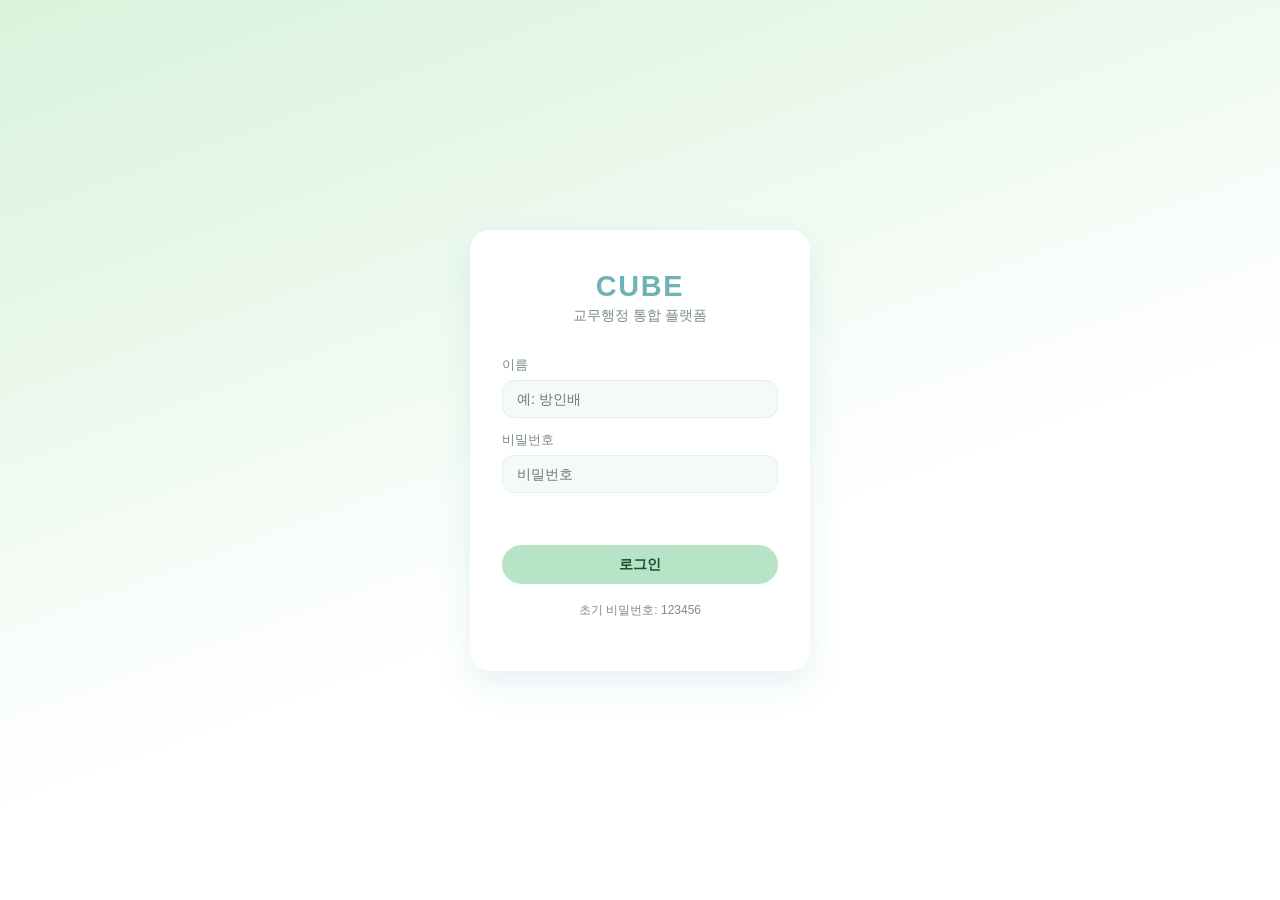
<file: frontend/index.html>
<!DOCTYPE html>
<html lang="ko">
<head>
  <meta charset="UTF-8" />
  <meta name="viewport" content="width=device-width, initial-scale=1.0" />
  <title>CUBE - 교무행정 통합 플랫폼</title>
  <link rel="stylesheet" href="css/style.css" />
  <link rel="stylesheet" href="https://fonts.googleapis.com/css2?family=Material+Symbols+Outlined:opsz,wght,FILL,GRAD@20,400,0,0" />
</head>
<body>
  <!-- 로그인 화면 -->
  <section id="login-screen" class="login-screen">
    <div class="login-card">
      <div class="login-logo">CUBE</div>
      <p class="login-sub">교무행정 통합 플랫폼</p>
      <form id="login-form" class="login-form">
        <label for="login-name">이름</label>
        <input id="login-name" type="text" placeholder="예: 방인배" required autocomplete="username" />

        <label for="login-password">비밀번호</label>
        <input id="login-password" type="password" placeholder="비밀번호" required autocomplete="current-password" />

        <p id="login-error" class="login-error"></p>

        <button type="submit" class="btn btn-primary">로그인</button>
      </form>
      <p class="login-hint">초기 비밀번호: 123456</p>
    </div>
  </section>

  <!-- 로그인 후 앱 화면 -->
  <div id="app" class="hidden">
    <header class="app-header">
      <div class="logo">CUBE</div>
      <nav class="tab-nav">
        <button class="tab-btn active" data-tab="calendar">캘린더</button>
        <button class="tab-btn" data-tab="notice">공지등록</button>
        <button class="tab-btn" data-tab="submission">제출현황</button>
      </nav>
      <div class="user-box">
        <span id="current-user-name"></span>
        <button id="logout-btn" class="btn btn-ghost">로그아웃</button>
      </div>
    </header>

    <main class="app-main">
      <!-- 캘린더 섹션 (4주 단위) -->
      <section id="calendar" class="tab-panel active">
        <div class="section-header">
          <button id="prev-week">&lt;</button>
          <div class="calendar-range-group">
            <h2 id="calendar-range"></h2>
            <button id="today-btn" class="today-btn">오늘</button>
          </div>
          <button id="next-week">&gt;</button>
        </div>
        <div id="calendar-scroll-area" class="calendar-scroll-area">
          <table class="calendar-table">
            <thead>
              <tr>
                <th>일</th><th>월</th><th>화</th><th>수</th><th>목</th><th>금</th><th>토</th>
              </tr>
            </thead>
            <tbody id="calendar-body">
              <!-- calendar.js 가 채웁니다 -->
            </tbody>
          </table>
        </div>
      </section>

      <!-- 공지등록 섹션 -->
      <section id="notice" class="tab-panel">
        <div class="section-header">
          <h2>공지등록</h2>
        </div>
        <form id="notice-form" class="notice-form">
          <label for="notice-title">제목</label>
          <input id="notice-title" type="text" placeholder="공지 제목" required />

          <label for="notice-content">내용 (@이름 으로 교사 지정 가능)</label>
          <textarea id="notice-content" rows="4" placeholder="공지 내용을 입력하세요. 예) @김민준 확인 부탁드립니다."></textarea>

          <label for="notice-deadline">마감일</label>
          <input id="notice-deadline" type="date" required />

          <button type="submit" class="btn btn-primary">등록</button>
        </form>

        <ul id="notice-list" class="notice-list"></ul>
      </section>

      <!-- 제출현황 섹션 -->
      <section id="submission" class="tab-panel">
        <div class="section-header">
          <h2>제출현황</h2>
        </div>
        <div id="submission-app"></div>
      </section>
    </main>

    <div id="today-popup" class="today-popup hidden"></div>

    <!-- 로그인 직후 환영 팝업 (오늘 첫 로그인 시 1회만) -->
    <div id="greeting-modal" class="alarm-dday-overlay hidden">
      <div class="greeting-card">
        <p id="greeting-title" class="greeting-title"></p>
        <p id="greeting-quote" class="greeting-quote"></p>
        <button id="greeting-confirm" class="btn btn-primary">확인</button>
      </div>
    </div>

    <!-- 스마트 알람: 1주 전(소프트) / 3일 전(경고) 코너 팝업 -->
    <div id="alarm-soft-popup" class="alarm-corner-popup hidden"></div>
    <div id="alarm-warn-popup" class="alarm-corner-popup alarm-warn hidden"></div>

    <!-- 스마트 알람: D-DAY 전면 강제 모달 (확인 버튼으로만 닫힘) -->
    <div id="alarm-dday-modal" class="alarm-dday-overlay hidden">
      <div class="alarm-dday-card">
        <div id="alarm-dday-body"></div>
      </div>
    </div>

    <!-- 날짜 상세 모달 -->
    <div id="day-modal" class="modal-overlay hidden">
      <div class="modal-card">
        <div class="modal-header">
          <h3 id="modal-date-title"></h3>
          <button id="modal-close" class="modal-close">&times;</button>
        </div>
        <div id="modal-body" class="modal-body"></div>
      </div>
    </div>

    <!-- 플로팅 설정 버튼: 글자크기/테마색/비밀번호 변경 + (관리자만) 관리자 페이지 -->
    <button id="settings-fab-btn" class="settings-fab" title="설정">
      <span class="material-symbols-outlined">settings</span>
    </button>

    <!-- 설정 모달 -->
    <div id="settings-modal" class="modal-overlay hidden">
      <div class="modal-card">
        <div class="modal-header">
          <h3>설정</h3>
          <button id="settings-modal-close" class="modal-close">&times;</button>
        </div>
        <div class="modal-body">
          <div id="settings-menu">
            <button class="settings-menu-btn" onclick="showSettingsPanel('fontsize')">
              <span class="material-symbols-outlined">format_size</span> 글자 크기
            </button>
            <button class="settings-menu-btn" onclick="showSettingsPanel('theme')">
              <span class="material-symbols-outlined">palette</span> 테마 색상
            </button>
            <button class="settings-menu-btn" onclick="showSettingsPanel('password')">
              <span class="material-symbols-outlined">lock</span> 비밀번호 변경
            </button>
            <button id="settings-admin-link" class="settings-menu-btn hidden" onclick="location.href='admin.html'">
              <span class="material-symbols-outlined">admin_panel_settings</span> 관리자 페이지
            </button>
          </div>

          <div id="settings-panel-fontsize" class="settings-panel hidden">
            <button class="settings-back-btn" onclick="showSettingsMenu()">&larr; 뒤로</button>
            <p class="settings-panel-label">글자 크기</p>
            <div class="settings-choice-row">
              <button class="settings-choice-btn" data-fontsize="small" onclick="setFontSize('small')">작게</button>
              <button class="settings-choice-btn" data-fontsize="medium" onclick="setFontSize('medium')">보통</button>
              <button class="settings-choice-btn" data-fontsize="large" onclick="setFontSize('large')">크게</button>
            </div>
          </div>

          <div id="settings-panel-theme" class="settings-panel hidden">
            <button class="settings-back-btn" onclick="showSettingsMenu()">&larr; 뒤로</button>
            <p class="settings-panel-label">테마 색상</p>
            <div class="settings-choice-row">
              <button class="theme-swatch-btn" data-theme="green" style="--swatch:#6fb3b8" onclick="setThemeColor('green')" title="그린"></button>
              <button class="theme-swatch-btn" data-theme="blue" style="--swatch:#5f8fb3" onclick="setThemeColor('blue')" title="블루"></button>
              <button class="theme-swatch-btn" data-theme="lavender" style="--swatch:#8f6fb3" onclick="setThemeColor('lavender')" title="라벤더"></button>
              <button class="theme-swatch-btn" data-theme="peach" style="--swatch:#b3835f" onclick="setThemeColor('peach')" title="피치"></button>
            </div>
          </div>

          <div id="settings-panel-password" class="settings-panel hidden">
            <button class="settings-back-btn" onclick="showSettingsMenu()">&larr; 뒤로</button>
            <p class="settings-panel-label">비밀번호 변경</p>
            <form id="password-change-form" class="settings-form">
              <input type="password" id="pw-current" placeholder="현재 비밀번호" required autocomplete="current-password" />
              <input type="password" id="pw-new" placeholder="새 비밀번호" required autocomplete="new-password" />
              <input type="password" id="pw-confirm" placeholder="새 비밀번호 확인" required autocomplete="new-password" />
              <button type="submit" class="btn btn-primary">변경</button>
            </form>
            <p id="pw-change-msg" class="admin-msg"></p>
          </div>
        </div>
      </div>
    </div>
  </div>

  <script src="js/calendar.js"></script>
  <script src="js/submission.js"></script>
  <script type="module" src="js/notice.js"></script>
  <script type="module" src="js/notification.js"></script>
  <script src="js/alarm.js"></script>
  <script src="js/messages.js"></script>
  <script type="module" src="js/cube-widget.js"></script>
  <script src="js/auth.js"></script>
  <script src="js/settings.js"></script>
  <script>
    const tabButtons = document.querySelectorAll(".tab-btn");
    const tabPanels = document.querySelectorAll(".tab-panel");

    tabButtons.forEach((btn) => {
      btn.addEventListener("click", () => {
        tabButtons.forEach((b) => b.classList.remove("active"));
        tabPanels.forEach((p) => p.classList.remove("active"));

        btn.classList.add("active");
        document.getElementById(btn.dataset.tab).classList.add("active");
      });
    });
  </script>
</body>
</html>
</file>
<file: frontend/css/style.css>
:root {
  --mint: #a8dadc;
  --mint-dark: #6fb3b8;
  --green-light: #b7e4c7;
  --green-lighter: #d8f3dc;
  --bg: #ffffff;
  --bg-soft: #f4fbf6;
  --text: #26332c;
  --text-muted: #7c8d82;
  --border: #e3f1e6;
  --white: #ffffff;
  --danger: #e07a7a;
  --danger-light: #fbe4e4;
  --orange: #e8985e;
  --orange-light: #fbe9d9;
  --gray: #9aa79e;
  --gray-light: #eef2ef;
}

/* ---------- 테마 색상 (설정 > 테마 색상에서 선택, localStorage에 저장) ---------- */
html.theme-blue {
  --mint: #a8c4dc; --mint-dark: #5f8fb3; --green-light: #b7d0e4; --green-lighter: #d8e8f3;
}
html.theme-lavender {
  --mint: #c9b8dc; --mint-dark: #8f6fb3; --green-light: #d4c7e4; --green-lighter: #ece0f3;
}
html.theme-peach {
  --mint: #dcc0a8; --mint-dark: #b3835f; --green-light: #e4c9b7; --green-lighter: #f3e4d8;
}

* {
  box-sizing: border-box;
}

body {
  margin: 0;
  font-family: "Pretendard", "Apple SD Gothic Neo", "Malgun Gothic", sans-serif;
  background: var(--bg-soft);
  color: var(--text);
}

.hidden {
  display: none !important;
}

button {
  font-family: inherit;
}

.btn {
  border: none;
  border-radius: 999px;
  padding: 10px 20px;
  font-size: 0.9rem;
  font-weight: 600;
  cursor: pointer;
  transition: background 0.15s ease, transform 0.05s ease;
}

.btn:active {
  transform: scale(0.98);
}

.btn-primary {
  background: var(--green-light);
  color: #1f4d33;
}

.btn-primary:hover {
  background: var(--mint);
}

.btn-ghost {
  background: transparent;
  border: 1px solid var(--border);
  color: var(--text-muted);
  padding: 6px 14px;
}

.btn-ghost:hover {
  background: var(--green-lighter);
  color: var(--text);
}

/* ---------- Login screen ---------- */
.login-screen {
  min-height: 100vh;
  display: flex;
  align-items: center;
  justify-content: center;
  background: linear-gradient(160deg, var(--green-lighter) 0%, var(--bg) 60%);
}

.login-card {
  width: 340px;
  background: var(--white);
  border-radius: 20px;
  padding: 40px 32px;
  box-shadow: 0 12px 32px rgba(111, 179, 184, 0.18);
  text-align: center;
}

.login-logo {
  font-size: 1.8rem;
  font-weight: 800;
  letter-spacing: 0.06em;
  color: var(--mint-dark);
}

.login-sub {
  margin: 4px 0 24px;
  color: var(--text-muted);
  font-size: 0.85rem;
}

.login-form {
  display: flex;
  flex-direction: column;
  gap: 6px;
  text-align: left;
}

.login-form label {
  font-size: 0.8rem;
  color: var(--text-muted);
  margin-top: 8px;
}

.login-form input {
  padding: 10px 14px;
  border: 1px solid var(--border);
  border-radius: 12px;
  font-size: 0.9rem;
  background: var(--bg-soft);
}

.login-form input:focus {
  outline: none;
  border-color: var(--mint);
  background: var(--white);
}

.login-form .btn {
  margin-top: 18px;
}

.login-error {
  min-height: 18px;
  color: var(--danger);
  font-size: 0.8rem;
  margin: 4px 0 0;
}

.login-hint {
  margin-top: 18px;
  font-size: 0.75rem;
  color: var(--text-muted);
}

/* ---------- Header / Nav ---------- */
.app-header {
  display: flex;
  align-items: center;
  justify-content: space-between;
  padding: 0 24px;
  height: 64px;
  background: var(--white);
  border-bottom: 1px solid var(--border);
}

.logo {
  font-size: 1.3rem;
  font-weight: 800;
  color: var(--mint-dark);
  letter-spacing: 0.05em;
}

.tab-nav {
  display: flex;
  gap: 6px;
}

.tab-btn {
  border: none;
  background: var(--bg-soft);
  color: var(--text-muted);
  padding: 10px 18px;
  font-size: 0.9rem;
  font-weight: 600;
  border-radius: 999px;
  cursor: pointer;
  transition: background 0.15s ease, color 0.15s ease;
}

.tab-btn:hover {
  background: var(--green-lighter);
}

.tab-btn.active {
  background: var(--green-light);
  color: #1f4d33;
}

.user-box {
  display: flex;
  align-items: center;
  gap: 12px;
  font-size: 0.85rem;
  color: var(--text);
}

/* ---------- Main ---------- */
.app-main {
  max-width: 1000px;
  margin: 32px auto;
  padding: 0 24px;
}

.tab-panel {
  display: none;
  background: var(--white);
  border: 1px solid var(--border);
  border-radius: 20px;
  padding: 28px;
}

.tab-panel.active {
  display: block;
}

.section-header {
  display: flex;
  align-items: center;
  justify-content: space-between;
  margin-bottom: 20px;
}

.section-header h2 {
  color: var(--mint-dark);
  font-size: 1.15rem;
  margin: 0;
}

.section-header button {
  border: 1px solid var(--border);
  background: var(--bg-soft);
  color: var(--mint-dark);
  width: 32px;
  height: 32px;
  border-radius: 999px;
  cursor: pointer;
}

.section-header button:hover {
  background: var(--green-lighter);
}

.calendar-range-group {
  display: flex;
  align-items: center;
  gap: 10px;
}

.section-header .today-btn {
  width: auto;
  height: auto;
  padding: 4px 12px;
  font-size: 0.78rem;
  font-weight: 600;
}

.section-header .today-btn:disabled {
  opacity: 0.45;
  cursor: default;
}

.section-header .today-btn:disabled:hover {
  background: var(--bg-soft);
}

/* ---------- Calendar ---------- */
.calendar-scroll-area {
  cursor: ns-resize;
}

.calendar-table {
  width: 100%;
  border-collapse: separate;
  border-spacing: 4px;
}


.calendar-table th {
  background: var(--green-lighter);
  color: #1f4d33;
  padding: 10px;
  font-weight: 600;
  border-radius: 10px;
}

.calendar-table td {
  width: 14.28%;
  height: 76px;
  border: 1px solid var(--border);
  border-radius: 12px;
  vertical-align: top;
  padding: 8px;
  font-size: 0.85rem;
  color: var(--text);
  cursor: pointer;
  transition: background 0.15s ease;
  position: relative;
}

.calendar-table td:hover {
  background: var(--bg-soft);
}

.calendar-table td.today {
  background: var(--green-light);
  border-color: var(--mint);
}

.calendar-table td.today .day-number {
  font-weight: 800;
  color: #1f4d33;
}

.day-number {
  font-size: 0.85rem;
}

/* 공유 일정(초록) / 개인 일정(파랑) - 색상으로만 구분 */
.day-dot-row {
  position: absolute;
  bottom: 8px;
  right: 10px;
  display: flex;
  gap: 3px;
}

.day-dot {
  width: 8px;
  height: 8px;
  border-radius: 50%;
}

.day-dot-shared {
  background: #52b788;
}

.day-dot-personal {
  background: #4a90d9;
}

/* ---------- Notice form ---------- */
.notice-form {
  display: flex;
  flex-direction: column;
  gap: 6px;
  padding: 20px;
  border: 1px solid var(--border);
  border-radius: 16px;
  background: var(--bg-soft);
}

.notice-form label {
  font-size: 0.8rem;
  color: var(--text-muted);
  margin-top: 8px;
}

.notice-form input,
.notice-form textarea {
  padding: 10px 14px;
  border: 1px solid var(--border);
  border-radius: 12px;
  font-size: 0.9rem;
  font-family: inherit;
  background: var(--white);
  resize: vertical;
}

.notice-form input:focus,
.notice-form textarea:focus {
  outline: none;
  border-color: var(--mint);
}

.notice-form .btn {
  margin-top: 16px;
  align-self: flex-start;
}

.notice-list {
  list-style: none;
  margin: 20px 0 0;
  padding: 0;
  display: flex;
  flex-direction: column;
  gap: 8px;
}

.notice-item {
  display: flex;
  align-items: center;
  gap: 10px;
  padding: 12px 16px;
  border: 1px solid var(--border);
  border-radius: 12px;
  background: var(--bg-soft);
  font-size: 0.88rem;
}

.notice-dday {
  background: var(--green-light);
  color: #1f4d33;
  font-weight: 700;
  font-size: 0.75rem;
  padding: 3px 10px;
  border-radius: 999px;
}

.notice-mention {
  background: var(--mint);
  color: #1a3d40;
  font-size: 0.75rem;
  padding: 3px 10px;
  border-radius: 999px;
}

/* ---------- Submission (탭 + 제출/미제출 구분, 담당: hbn2814) ---------- */
.status-done {
  background: var(--green-light);
  color: #1f4d33;
  font-weight: 700;
  font-size: 0.75rem;
  padding: 3px 10px;
  border-radius: 999px;
}

.status-pending {
  background: var(--bg-soft);
  color: var(--text-muted);
  border: 1px solid var(--border);
  font-size: 0.75rem;
  padding: 3px 10px;
  border-radius: 999px;
}

.submission-msg {
  text-align: center;
  color: var(--text-muted);
  padding: 24px 0;
}

.submission-tabs {
  display: flex;
  flex-wrap: wrap;
  gap: 6px;
  margin-bottom: 16px;
}

.submission-tab {
  border: 1px solid var(--border);
  background: var(--bg-soft);
  color: var(--text-muted);
  padding: 8px 16px;
  font-size: 0.85rem;
  font-weight: 600;
  border-radius: 999px;
  cursor: pointer;
  font-family: inherit;
  transition: background 0.15s, color 0.15s;
}
.submission-tab:hover { background: var(--green-lighter); }
.submission-tab.active { background: var(--green-light); color: #1f4d33; }

.submission-toolbar {
  display: flex;
  align-items: center;
  justify-content: space-between;
  gap: 12px;
  margin-bottom: 16px;
  padding: 12px 16px;
  background: var(--bg-soft);
  border: 1px solid var(--border);
  border-radius: 12px;
}

.submission-count {
  font-size: 0.88rem;
  font-weight: 600;
  color: var(--text);
}

#submission-remind-btn:disabled {
  opacity: 0.5;
  cursor: default;
}

.submission-columns {
  display: grid;
  grid-template-columns: 1fr 1fr;
  gap: 20px;
}

.submission-col-title {
  font-size: 0.92rem;
  font-weight: 700;
  margin: 0 0 10px;
  padding-bottom: 8px;
  border-bottom: 2px solid var(--border);
}
.submission-col-pending { color: var(--danger); border-color: var(--danger-light, var(--border)); }
.submission-col-done    { color: var(--mint-dark); border-color: var(--mint); }

.submission-list {
  list-style: none;
  margin: 0;
  padding: 0;
  display: flex;
  flex-direction: column;
  gap: 6px;
}

.submission-row {
  display: flex;
  align-items: center;
  justify-content: space-between;
  gap: 10px;
  padding: 10px 14px;
  border: 1px solid var(--border);
  border-radius: 10px;
  background: var(--white);
  cursor: pointer;
  transition: background 0.15s, transform 0.05s;
}
.submission-row:hover { background: var(--bg-soft); }
.submission-row:active { transform: scale(0.99); }

.submission-name {
  font-size: 0.88rem;
  color: var(--text);
  font-weight: 600;
}

.submission-empty {
  color: var(--text-muted);
  font-size: 0.82rem;
  padding: 10px 4px;
  list-style: none;
}

@media (max-width: 640px) {
  .submission-columns { grid-template-columns: 1fr; }
}

/* ---------- Today popup ---------- */
.today-popup {
  position: fixed;
  right: 24px;
  bottom: 24px;
  width: 280px;
  background: var(--white);
  border: 1px solid var(--border);
  border-radius: 16px;
  padding: 18px;
  box-shadow: 0 12px 32px rgba(111, 179, 184, 0.22);
}

.popup-header {
  font-weight: 700;
  color: var(--mint-dark);
  margin-bottom: 10px;
}

.popup-list {
  list-style: none;
  margin: 0 0 12px;
  padding: 0;
  display: flex;
  flex-direction: column;
  gap: 8px;
  font-size: 0.85rem;
}

.popup-dday {
  background: var(--green-light);
  color: #1f4d33;
  font-weight: 700;
  font-size: 0.7rem;
  padding: 2px 8px;
  border-radius: 999px;
  margin-right: 6px;
}

.today-popup button {
  border: none;
  background: var(--bg-soft);
  color: var(--text-muted);
  border-radius: 999px;
  padding: 6px 14px;
  cursor: pointer;
  font-size: 0.8rem;
}

.today-popup button:hover {
  background: var(--green-lighter);
}

/* ---------- Day detail modal ---------- */
.modal-overlay {
  position: fixed;
  inset: 0;
  background: rgba(20, 40, 32, 0.45);
  display: flex;
  align-items: center;
  justify-content: center;
  z-index: 100;
}

.modal-card {
  width: 420px;
  max-width: calc(100vw - 32px);
  max-height: calc(100vh - 64px);
  overflow-y: auto;
  background: var(--white);
  border-radius: 20px;
  padding: 24px;
  box-shadow: 0 20px 48px rgba(20, 40, 32, 0.28);
}

.modal-header {
  display: flex;
  align-items: center;
  justify-content: space-between;
  margin-bottom: 16px;
}

.modal-header h3 {
  margin: 0;
  color: var(--mint-dark);
  font-size: 1.05rem;
}

.modal-close {
  border: none;
  background: var(--bg-soft);
  color: var(--text-muted);
  width: 28px;
  height: 28px;
  border-radius: 50%;
  font-size: 1rem;
  line-height: 1;
  cursor: pointer;
}

.modal-close:hover {
  background: var(--green-lighter);
}

.modal-empty {
  color: var(--text-muted);
  font-size: 0.88rem;
  text-align: center;
  padding: 24px 0;
}

.modal-item {
  border: 1px solid var(--border);
  border-radius: 14px;
  padding: 14px 16px;
  margin-bottom: 10px;
  background: var(--bg-soft);
}

.modal-item:last-child {
  margin-bottom: 0;
}

.modal-item-top {
  display: flex;
  gap: 6px;
  margin-bottom: 8px;
}

.modal-item-title {
  font-weight: 700;
  font-size: 0.92rem;
  margin-bottom: 4px;
}

.modal-item-content {
  font-size: 0.82rem;
  color: var(--text-muted);
  line-height: 1.4;
}

.modal-group-list {
  display: flex;
  flex-direction: column;
  gap: 10px;
}

.modal-group-list .modal-item {
  margin-bottom: 0;
}

/* ---------- 모달: 공유/개인 일정 섹션 ---------- */
.modal-section {
  margin-top: 20px;
}

.modal-section-title {
  display: flex;
  align-items: center;
  gap: 6px;
  font-size: 0.85rem;
  font-weight: 700;
  color: var(--text-muted);
  margin-bottom: 10px;
}

.modal-section-dot {
  width: 8px;
  height: 8px;
  border-radius: 50%;
}

.modal-section-dot.shared {
  background: #52b788;
}

.modal-section-dot.personal {
  background: #4a90d9;
}

.personal-event-item {
  display: flex;
  align-items: center;
  gap: 10px;
  padding: 10px 14px;
  border: 1px solid var(--border);
  border-radius: 12px;
  background: var(--bg-soft);
  margin-bottom: 8px;
}

.personal-event-item:last-child {
  margin-bottom: 0;
}

.personal-event-text {
  flex: 1;
}

.personal-event-title {
  font-weight: 700;
  font-size: 0.88rem;
}

.personal-event-memo {
  font-size: 0.8rem;
  color: var(--text-muted);
  margin-top: 2px;
}

.personal-event-delete {
  border: none;
  background: var(--gray-light);
  color: var(--gray);
  border-radius: 999px;
  width: 26px;
  height: 26px;
  cursor: pointer;
  font-size: 0.9rem;
  line-height: 1;
}

.personal-event-delete:hover {
  background: var(--danger-light);
  color: var(--danger);
}

.modal-empty-small {
  font-size: 0.82rem;
  color: var(--text-muted);
  padding: 4px 0 8px;
}

.personal-event-add-btn {
  border: 1px dashed var(--border);
  background: var(--bg-soft);
  color: var(--mint-dark);
  border-radius: 12px;
  padding: 8px 14px;
  font-size: 0.85rem;
  font-weight: 600;
  cursor: pointer;
  width: 100%;
}

.personal-event-add-btn:hover {
  background: var(--green-lighter);
}

.personal-event-form {
  display: flex;
  flex-direction: column;
  gap: 6px;
  margin-top: 10px;
  padding: 12px;
  border: 1px solid var(--border);
  border-radius: 12px;
  background: var(--bg-soft);
}

.personal-event-form input,
.personal-event-form textarea {
  padding: 8px 12px;
  border: 1px solid var(--border);
  border-radius: 10px;
  font-size: 0.85rem;
  font-family: inherit;
  background: var(--white);
  resize: vertical;
}

.personal-event-form-actions {
  display: flex;
  gap: 8px;
  margin-top: 4px;
}

.personal-event-form-actions .btn {
  padding: 8px 16px;
  font-size: 0.85rem;
}

/* D-day 뱃지: D-DAY 빨강 / 임박(D-3 이내) 주황 / 여유(D-7 이상 포함) 초록 / 지난 마감 회색 */
.dday-badge {
  font-weight: 700;
  font-size: 0.75rem;
  padding: 3px 10px;
  border-radius: 999px;
}

.dday-today {
  background: var(--danger-light);
  color: var(--danger);
}

.dday-soon {
  background: var(--orange-light);
  color: var(--orange);
}

.dday-safe {
  background: var(--green-lighter);
  color: #1f4d33;
}

.dday-past {
  background: var(--gray-light);
  color: var(--gray);
}

/* 업무 상태 태그: 예정 / 진행중 / 임박 / 완료 */
.status-tag {
  font-size: 0.75rem;
  padding: 3px 10px;
  border-radius: 999px;
  border: 1px solid var(--border);
}

.status-tag-예정 {
  background: var(--green-lighter);
  color: #1f4d33;
  border-color: transparent;
}

.status-tag-진행중 {
  background: var(--mint);
  color: #1a3d40;
  border-color: transparent;
}

.status-tag-임박 {
  background: var(--orange-light);
  color: var(--orange);
  border-color: transparent;
}

.status-tag-완료 {
  background: var(--gray-light);
  color: var(--gray);
  border-color: transparent;
}

/* ---------- 스마트 알람: 코너 팝업 (1주 전 소프트 / 3일 전 경고) ---------- */
.alarm-corner-popup {
  position: fixed;
  left: 24px;
  bottom: 24px;
  width: 300px;
  background: var(--white);
  border: 1px solid var(--border);
  border-radius: 16px;
  padding: 18px;
  box-shadow: 0 12px 32px rgba(111, 179, 184, 0.22);
  z-index: 90;
}

.alarm-corner-popup.alarm-warn {
  border: 2px solid var(--danger);
  box-shadow: 0 12px 32px rgba(224, 122, 122, 0.28);
}

.popup-header-warn {
  color: var(--danger);
}

.alarm-item-list {
  list-style: none;
  margin: 10px 0 14px;
  padding: 0;
  display: flex;
  flex-direction: column;
  gap: 8px;
  font-size: 0.85rem;
}

.alarm-item-list li {
  display: flex;
  align-items: center;
  gap: 8px;
}

.alarm-corner-popup button {
  border: none;
  background: var(--bg-soft);
  color: var(--text-muted);
  border-radius: 999px;
  padding: 6px 14px;
  cursor: pointer;
  font-size: 0.8rem;
}

.alarm-corner-popup button:hover {
  background: var(--green-lighter);
}

/* ---------- 스마트 알람: D-DAY 전면 강제 모달 ---------- */
.alarm-dday-overlay {
  position: fixed;
  inset: 0;
  background: rgba(20, 40, 32, 0.6);
  display: flex;
  align-items: center;
  justify-content: center;
  z-index: 200;
}

.alarm-dday-card {
  width: 380px;
  max-width: calc(100vw - 32px);
  background: var(--white);
  border-radius: 20px;
  padding: 28px;
  text-align: center;
  border: 3px solid var(--danger);
  box-shadow: 0 24px 56px rgba(224, 122, 122, 0.35);
}

.alarm-dday-message {
  color: var(--danger);
  font-weight: 800;
  font-size: 1.05rem;
  margin: 0 0 14px;
}

.alarm-dday-card .alarm-item-list {
  text-align: left;
}

.alarm-dday-card .btn {
  margin-top: 6px;
  width: 100%;
}

/* ---------- 로그인 환영 팝업 (알람 모달과 동일한 어두운 배경(.alarm-dday-overlay) 재사용) ---------- */
.greeting-card {
  width: 380px;
  max-width: calc(100vw - 32px);
  background: var(--white);
  border-radius: 20px;
  padding: 32px 28px;
  text-align: center;
  box-shadow: 0 24px 56px rgba(111, 179, 184, 0.3);
}

.greeting-title {
  font-weight: 800;
  font-size: 1.2rem;
  color: var(--text);
  margin: 0 0 12px;
}

.greeting-quote {
  font-style: italic;
  color: var(--mint-dark);
  font-size: 0.95rem;
  margin: 0 0 22px;
}

.greeting-card .btn {
  width: 100%;
}

/* ========================================================
   큐브 위젯 (cube-widget.js) — 담당: hbn2814
   ======================================================== */

/* 헤더 오른쪽 여백 — 큐브 버튼 공간 확보 */
.user-box { padding-right: 72px; }

.cw-root {
  position: fixed;
  top: 12px;
  right: 14px;
  z-index: 9000;
}
.cw-root.cw-hidden { display: none; }

/* ── 큐브 버튼 ── */
.cw-btn {
  position: relative;
  width: 60px;
  height: 60px;
  background: none;
  border: none;
  cursor: pointer;
  padding: 2px;
  border-radius: 16px;
  display: flex;
  align-items: center;
  justify-content: center;
}
.cw-btn:hover  { transform: scale(1.08); }
.cw-btn:active { transform: scale(0.94); }

#cw-cube-svg {
  width: 54px;
  height: 54px;
  animation: cw-float 3.2s ease-in-out infinite;
  filter: drop-shadow(0 4px 10px rgba(111,179,184,0.38));
  transition: filter 0.3s;
}

.cw-btn.cw-has-notif #cw-cube-svg {
  filter: drop-shadow(0 0 12px rgba(183,228,199,0.8)) drop-shadow(0 4px 10px rgba(111,179,184,0.4));
  animation: cw-float-glow 2s ease-in-out infinite;
}

.cw-btn.cw-shake #cw-cube-svg {
  animation: cw-shake 0.52s ease-in-out;
}

/* ── 뱃지 ── */
.cw-badge {
  position: absolute;
  top: 2px;
  right: 2px;
  min-width: 20px;
  height: 20px;
  background: #e07a7a;
  color: white;
  font-size: 0.68rem;
  font-weight: 700;
  border-radius: 999px;
  display: flex;
  align-items: center;
  justify-content: center;
  padding: 0 5px;
  border: 2px solid white;
  animation: cw-badge-pop 0.3s cubic-bezier(0.34,1.56,0.64,1);
}
.cw-badge.cw-badge-off { display: none; }

/* ── 스파클 ── */
.cw-sparkle {
  position: absolute;
  top: 50%; left: 50%;
  width: 8px; height: 8px;
  border-radius: 50%;
  pointer-events: none;
  transform: translate(-50%,-50%);
  animation: cw-sparkle-fly 0.72s ease-out forwards;
}

/* ── 패널 ── */
.cw-panel {
  position: fixed;
  top: 82px;
  right: 14px;
  width: 320px;
  max-height: calc(100vh - 100px);
  background: white;
  border: 1px solid var(--border);
  border-radius: 20px;
  box-shadow: 0 20px 60px rgba(0,0,0,0.13), 0 4px 16px rgba(111,179,184,0.18);
  display: flex;
  flex-direction: column;
  overflow: hidden;
  transform-origin: top right;
  transition: transform 0.3s cubic-bezier(0.34,1.56,0.64,1), opacity 0.2s;
  z-index: 8999;
}
.cw-panel.cw-panel-closed {
  transform: scale(0.82) translateY(-12px);
  opacity: 0;
  pointer-events: none;
}

.cw-panel-head {
  position: relative;
  padding: 14px 40px 10px 16px;
  border-bottom: 1px solid var(--border);
  background: var(--bg-soft);
  display: flex;
  flex-direction: column;
  gap: 8px;
}

.cw-char-name {
  font-weight: 700;
  font-size: 0.93rem;
  color: var(--mint-dark);
}

.cw-tabs {
  display: flex;
  gap: 4px;
}

.cw-tab {
  flex: 1;
  border: 1px solid var(--border);
  background: white;
  color: var(--text-muted);
  padding: 6px 0;
  font-size: 0.77rem;
  font-weight: 600;
  border-radius: 999px;
  cursor: pointer;
  transition: background 0.15s, color 0.15s;
  font-family: inherit;
}
.cw-tab:hover  { background: var(--green-lighter); }
.cw-tab.active { background: var(--green-light); color: #1f4d33; border-color: var(--green-light); }

.cw-close-btn {
  position: absolute;
  top: 12px; right: 12px;
  background: none;
  border: none;
  color: var(--text-muted);
  font-size: 1rem;
  cursor: pointer;
  width: 28px; height: 28px;
  border-radius: 50%;
  display: flex; align-items: center; justify-content: center;
  transition: background 0.15s;
  font-family: inherit;
}
.cw-close-btn:hover { background: var(--border); color: var(--text); }

.cw-panel-body {
  flex: 1;
  overflow-y: auto;
  padding: 16px;
}

.cw-tab-content          { display: none; }
.cw-tab-content.active   { display: block; }

/* ── 등록 폼 ── */
.cw-field { margin-bottom: 12px; }

.cw-field label {
  display: block;
  font-size: 0.77rem;
  color: var(--text-muted);
  margin-bottom: 4px;
  font-weight: 600;
}

.cw-req  { color: var(--danger); }
.cw-hint { font-size: 0.7rem; font-weight: 400; margin-left: 4px; color: var(--text-muted); }

.cw-field input,
.cw-field textarea {
  width: 100%;
  padding: 9px 12px;
  border: 1px solid var(--border);
  border-radius: 12px;
  font-size: 0.85rem;
  font-family: inherit;
  background: var(--bg-soft);
  resize: vertical;
  box-sizing: border-box;
  color: var(--text);
}
.cw-field input:focus,
.cw-field textarea:focus {
  outline: none;
  border-color: var(--mint);
  background: white;
}

/* 멘션 chips */
.cw-chips {
  display: flex;
  flex-wrap: wrap;
  gap: 5px;
  margin-top: 6px;
}

.cw-chip {
  display: inline-flex;
  align-items: center;
  gap: 3px;
  background: var(--mint);
  color: #1a3d40;
  font-size: 0.75rem;
  font-weight: 600;
  padding: 3px 8px 3px 10px;
  border-radius: 999px;
  animation: cw-pop-in 0.2s ease-out;
}

.cw-chip-del {
  background: none;
  border: none;
  cursor: pointer;
  color: inherit;
  font-size: 0.9rem;
  padding: 0;
  opacity: 0.6;
  font-family: inherit;
  line-height: 1;
}
.cw-chip-del:hover { opacity: 1; }

/* 그룹 대상 chip은 교사 chip과 다른 색으로 구분 */
.cw-chip-group {
  background: #d4b4f0;
  color: #4a2f66;
}

/* ── 대상 교사 선택: @멘션 자동완성 ── */
.cw-mention-field { position: relative; }

.cw-mention-input-wrap { position: relative; }

.cw-mention-dropdown {
  position: absolute;
  top: calc(100% + 4px);
  left: 0;
  right: 0;
  z-index: 20;
  list-style: none;
  margin: 0;
  padding: 4px;
  background: white;
  border: 1px solid var(--border);
  border-radius: 12px;
  box-shadow: 0 10px 28px rgba(0,0,0,0.14);
  max-height: 220px;
  overflow-y: auto;
}

.cw-mention-opt {
  display: flex;
  align-items: center;
  gap: 6px;
  padding: 7px 9px;
  border-radius: 8px;
  cursor: pointer;
  font-size: 0.83rem;
}
.cw-mention-opt:hover,
.cw-mention-opt.cw-mention-hl {
  background: var(--green-lighter);
}

.cw-mention-icon { flex-shrink: 0; font-size: 0.85rem; }
.cw-mention-name { font-weight: 600; color: var(--text); }
.cw-mention-sub  { margin-left: auto; font-size: 0.72rem; color: var(--text-muted); }

/* ── 교사 불러오기 / 그룹 만들기 버튼 ── */
.cw-picker-actions {
  display: flex;
  gap: 6px;
  margin-top: 8px;
}

.cw-picker-btn {
  flex: 1;
  border: 1px solid var(--border);
  background: white;
  color: var(--text);
  padding: 7px 8px;
  font-size: 0.76rem;
  font-weight: 600;
  border-radius: 10px;
  cursor: pointer;
  font-family: inherit;
  transition: background 0.15s;
}
.cw-picker-btn:hover { background: var(--green-lighter); }

/* ── 공용 모달 ── */
.cw-modal-overlay {
  position: fixed;
  inset: 0;
  background: rgba(38, 51, 44, 0.35);
  display: flex;
  align-items: center;
  justify-content: center;
  z-index: 9500;
}
.cw-modal-overlay.cw-hidden { display: none; }

.cw-modal {
  width: 320px;
  max-height: 80vh;
  display: flex;
  flex-direction: column;
  background: white;
  border-radius: 18px;
  box-shadow: 0 24px 60px rgba(0,0,0,0.25);
  animation: cw-pop-in 0.2s cubic-bezier(0.34,1.56,0.64,1);
  overflow: hidden;
  transition: width 0.15s ease;
}

.cw-modal.cw-modal-wide {
  width: min(620px, 92vw);
}

/* 대상 불러오기: 관리자 그룹 / 전체 교사 / 내 그룹 3열 */
.cw-target-columns {
  display: grid;
  grid-template-columns: repeat(3, 1fr);
  gap: 12px;
}

.cw-target-col {
  min-width: 0;
  display: flex;
  flex-direction: column;
}

.cw-target-col .cw-checklist {
  max-height: 320px;
}

.cw-target-col .cw-check-row {
  padding: 7px 5px;
  font-size: 0.8rem;
}

.cw-target-col .cw-check-sub {
  font-size: 0.66rem;
}

.cw-modal-head {
  display: flex;
  align-items: center;
  justify-content: space-between;
  padding: 14px 16px;
  border-bottom: 1px solid var(--border);
  font-weight: 700;
  color: var(--mint-dark);
}

.cw-modal-body {
  padding: 14px 16px;
  overflow-y: auto;
}

.cw-modal-body .cw-field { margin-bottom: 10px; }

.cw-field-label {
  display: block;
  font-size: 0.77rem;
  color: var(--text-muted);
  font-weight: 600;
  margin: 4px 0 6px;
}

.cw-modal-foot {
  padding: 12px 16px;
  border-top: 1px solid var(--border);
}
.cw-modal-foot .cw-submit-btn { margin-top: 0; }

.cw-checklist {
  display: flex;
  flex-direction: column;
  gap: 2px;
  max-height: 260px;
  overflow-y: auto;
}

.cw-check-row {
  display: flex;
  align-items: center;
  gap: 8px;
  padding: 7px 4px;
  border-radius: 8px;
  cursor: pointer;
  font-size: 0.85rem;
}
.cw-check-row:hover { background: var(--bg-soft); }
.cw-check-row input { flex-shrink: 0; }
.cw-check-sub { margin-left: auto; font-size: 0.72rem; color: var(--text-muted); }

.cw-submit-btn {
  width: 100%;
  padding: 11px;
  background: var(--green-light);
  color: #1f4d33;
  border: none;
  border-radius: 12px;
  font-size: 0.9rem;
  font-weight: 700;
  cursor: pointer;
  transition: background 0.15s, transform 0.1s;
  margin-top: 6px;
  font-family: inherit;
}
.cw-submit-btn:hover  { background: var(--mint); }
.cw-submit-btn:active { transform: scale(0.98); }

.cw-success-msg {
  text-align: center;
  padding: 13px;
  background: var(--green-lighter);
  border-radius: 12px;
  color: #1f4d33;
  font-weight: 700;
  font-size: 0.88rem;
  margin-top: 12px;
  animation: cw-pop-in 0.3s cubic-bezier(0.34,1.56,0.64,1);
}

.cw-hidden { display: none !important; }

/* ── 알림 탭 ── */
.cw-alert-desc {
  font-size: 0.75rem;
  color: var(--text-muted);
  margin: 0 0 10px;
}

/* ── 공통 목록 ── */
.cw-list-ui {
  list-style: none;
  margin: 0; padding: 0;
  display: flex;
  flex-direction: column;
  gap: 8px;
}

.cw-alert-item,
.cw-list-item {
  display: flex;
  align-items: center;
  gap: 10px;
  padding: 11px 12px;
  border-radius: 12px;
  border: 1px solid var(--border);
  background: var(--bg-soft);
  animation: cw-pop-in 0.22s ease-out;
  cursor: pointer;
  transition: background 0.15s, transform 0.05s;
}
.cw-alert-item:hover,
.cw-list-item:hover { filter: brightness(0.97); }
.cw-alert-item:active,
.cw-list-item:active { transform: scale(0.99); }

/* 긴급도별 좌측 강조선 */
.cw-alert-item.cw-urg-day  { border-left: 4px solid #e07a7a; background: #fff5f5; }
.cw-alert-item.cw-urg-high { border-left: 4px solid #f4a043; background: #fffaf4; }
.cw-alert-item.cw-urg-mid  { border-left: 4px solid #f4d143; background: #fffdf4; }
.cw-alert-item.cw-urg-low  { border-left: 4px solid var(--mint); }

/* D-day 칩 */
.cw-dday-chip {
  flex-shrink: 0;
  font-size: 0.72rem;
  font-weight: 700;
  padding: 3px 8px;
  border-radius: 999px;
  white-space: nowrap;
}
.cw-dday-chip.cw-urg-day  { background: #e07a7a; color: white; }
.cw-dday-chip.cw-urg-high { background: #f4a043; color: white; }
.cw-dday-chip.cw-urg-mid  { background: #f4d143; color: #333; }
.cw-dday-chip.cw-urg-low  { background: var(--mint); color: #1a3d40; }

.cw-item-body   { flex: 1; min-width: 0; }

.cw-item-title {
  font-size: 0.93rem;
  font-weight: 700;
  color: var(--text);
  overflow: hidden;
  text-overflow: ellipsis;
  white-space: nowrap;
}

.cw-empty-msg {
  text-align: center;
  color: var(--text-muted);
  font-size: 0.85rem;
  padding: 28px 0;
}

/* 완료된 목록 항목 */
.cw-list-item.cw-item-done {
  opacity: 0.6;
}
.cw-list-item.cw-item-done .cw-item-title {
  text-decoration: line-through;
  color: var(--text-muted);
  font-weight: 600;
}

.cw-done-badge {
  flex-shrink: 0;
  font-size: 0.7rem;
  font-weight: 700;
  color: var(--mint-dark);
  background: var(--green-lighter);
  padding: 3px 9px;
  border-radius: 999px;
}

/* ── 알림/목록 상세보기 ── */
.cw-detail {
  animation: cw-pop-in 0.2s ease-out;
}

.cw-detail-dday {
  display: inline-block;
  font-size: 0.78rem;
  font-weight: 700;
  padding: 4px 11px;
  border-radius: 999px;
  margin-bottom: 10px;
}
.cw-detail-dday.cw-urg-day  { background: #e07a7a; color: white; }
.cw-detail-dday.cw-urg-high { background: #f4a043; color: white; }
.cw-detail-dday.cw-urg-mid  { background: #f4d143; color: #333; }
.cw-detail-dday.cw-urg-low  { background: var(--mint); color: #1a3d40; }

.cw-detail-title {
  font-size: 1.08rem;
  font-weight: 800;
  color: var(--text);
  margin: 0 0 8px;
  line-height: 1.35;
}

.cw-detail-meta {
  font-size: 0.8rem;
  color: var(--text-muted);
  margin-bottom: 14px;
}

.cw-detail-content {
  font-size: 0.9rem;
  color: var(--text);
  line-height: 1.6;
  white-space: pre-wrap;
  background: var(--bg-soft);
  border: 1px solid var(--border);
  border-radius: 12px;
  padding: 14px;
  min-height: 60px;
  margin-bottom: 16px;
}

.cw-detail-actions {
  display: flex;
  gap: 8px;
}
.cw-detail-actions .cw-picker-btn { flex: 1; }
.cw-detail-actions .cw-submit-btn { flex: 1; margin-top: 0; }

#cw-alert-ack-btn { width: 100%; }

/* ========== Keyframes ========== */

@keyframes cw-float {
  0%, 100% { transform: translateY(0); }
  50%       { transform: translateY(-8px); }
}

@keyframes cw-float-glow {
  0%, 100% { transform: translateY(0) scale(1); }
  50%       { transform: translateY(-8px) scale(1.06); }
}

@keyframes cw-shake {
  0%, 100% { transform: rotate(0deg) scale(1); }
  15%  { transform: rotate(-14deg) scale(1.12); }
  30%  { transform: rotate(11deg)  scale(1.12); }
  45%  { transform: rotate(-8deg); }
  60%  { transform: rotate(6deg); }
  75%  { transform: rotate(-4deg); }
  90%  { transform: rotate(2deg); }
}

@keyframes cw-sparkle-fly {
  0% {
    transform: translate(-50%,-50%) rotate(var(--angle)) translateX(0) scale(1);
    opacity: 1;
  }
  100% {
    transform: translate(-50%,-50%) rotate(var(--angle)) translateX(var(--dist)) scale(0);
    opacity: 0;
  }
}

@keyframes cw-badge-pop {
  0%   { transform: scale(0); }
  100% { transform: scale(1); }
}

@keyframes cw-pop-in {
  0%   { transform: scale(0.88); opacity: 0; }
  100% { transform: scale(1);    opacity: 1; }
}

/* ---------- 플로팅 설정 버튼 (담당: yamako8119-ai) ----------
   alarm-corner-popup(좌측하단, bottom:24px)과 겹치지 않도록 그 위쪽에 배치 */
.settings-fab {
  position: fixed;
  left: 24px;
  bottom: 96px;
  width: 52px;
  height: 52px;
  border-radius: 50%;
  border: none;
  background: var(--mint-dark);
  color: #fff;
  display: flex;
  align-items: center;
  justify-content: center;
  cursor: pointer;
  box-shadow: 0 8px 20px rgba(111, 179, 184, 0.4);
  z-index: 950;
  transition: transform 0.15s ease;
}
.settings-fab .material-symbols-outlined { font-size: 26px; }
.settings-fab:hover  { transform: scale(1.08); }
.settings-fab:active { transform: scale(0.94); }

/* ---------- 설정 모달 ---------- */
.settings-menu-btn {
  display: flex;
  align-items: center;
  gap: 10px;
  width: 100%;
  padding: 14px 16px;
  margin-bottom: 8px;
  border: 1px solid var(--border);
  border-radius: 12px;
  background: var(--white);
  color: var(--text);
  font-size: 0.92rem;
  font-weight: 600;
  cursor: pointer;
  text-align: left;
}
.settings-menu-btn:hover { background: var(--bg-soft); }
.settings-menu-btn .material-symbols-outlined { color: var(--mint-dark); }

.settings-back-btn {
  border: none;
  background: none;
  color: var(--text-muted);
  font-size: 0.85rem;
  cursor: pointer;
  padding: 0;
  margin-bottom: 14px;
}
.settings-back-btn:hover { color: var(--mint-dark); }

.settings-panel-label { font-weight: 700; margin: 0 0 12px; }

.settings-choice-row { display: flex; gap: 10px; flex-wrap: wrap; }

.settings-choice-btn {
  padding: 8px 18px;
  border: 1px solid var(--border);
  border-radius: 999px;
  background: var(--white);
  color: var(--text-muted);
  font-size: 0.85rem;
  cursor: pointer;
}
.settings-choice-btn.active { background: var(--mint-dark); color: #fff; border-color: var(--mint-dark); }

.theme-swatch-btn {
  width: 36px;
  height: 36px;
  border-radius: 50%;
  border: 3px solid transparent;
  background: var(--swatch);
  cursor: pointer;
}
.theme-swatch-btn.active { border-color: var(--text); }

.settings-form { display: flex; flex-direction: column; gap: 10px; }
.settings-form input {
  padding: 10px 12px;
  border: 1px solid var(--border);
  border-radius: 10px;
  font-size: 0.9rem;
}
</file>
